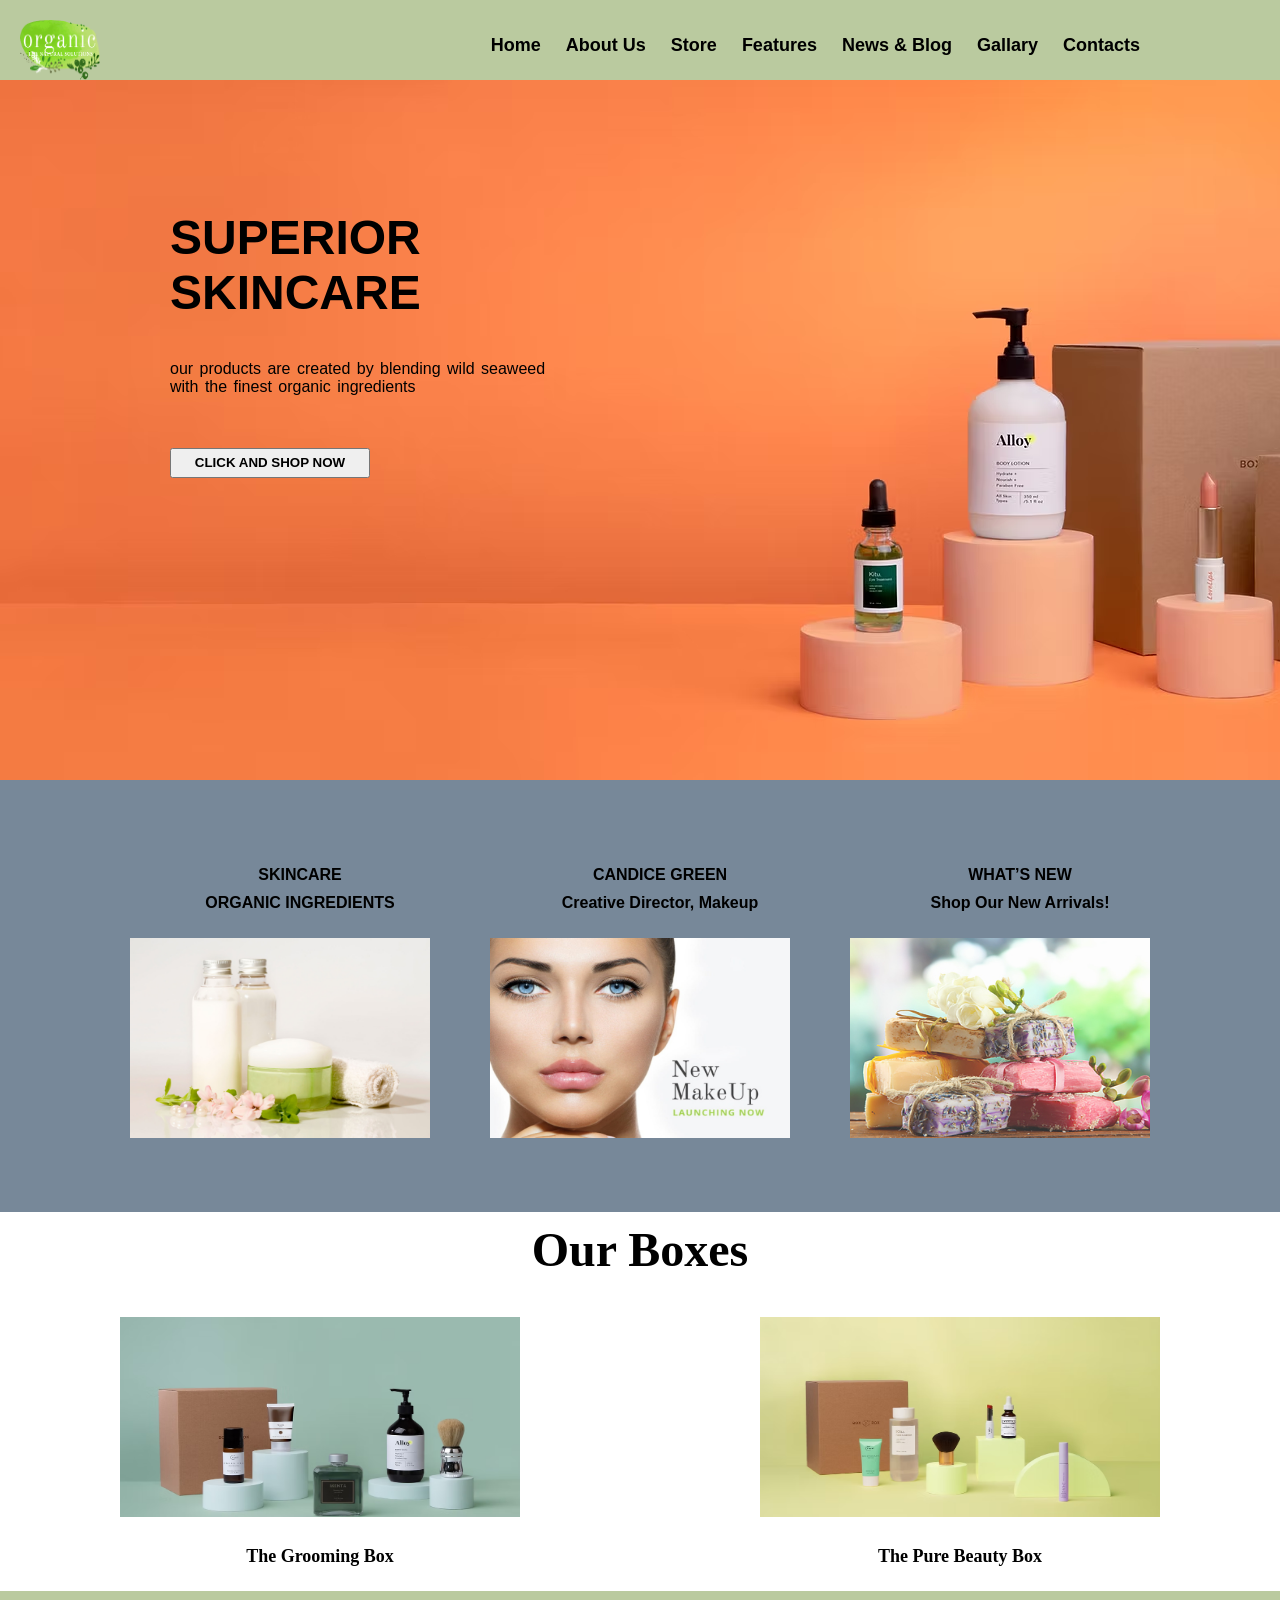
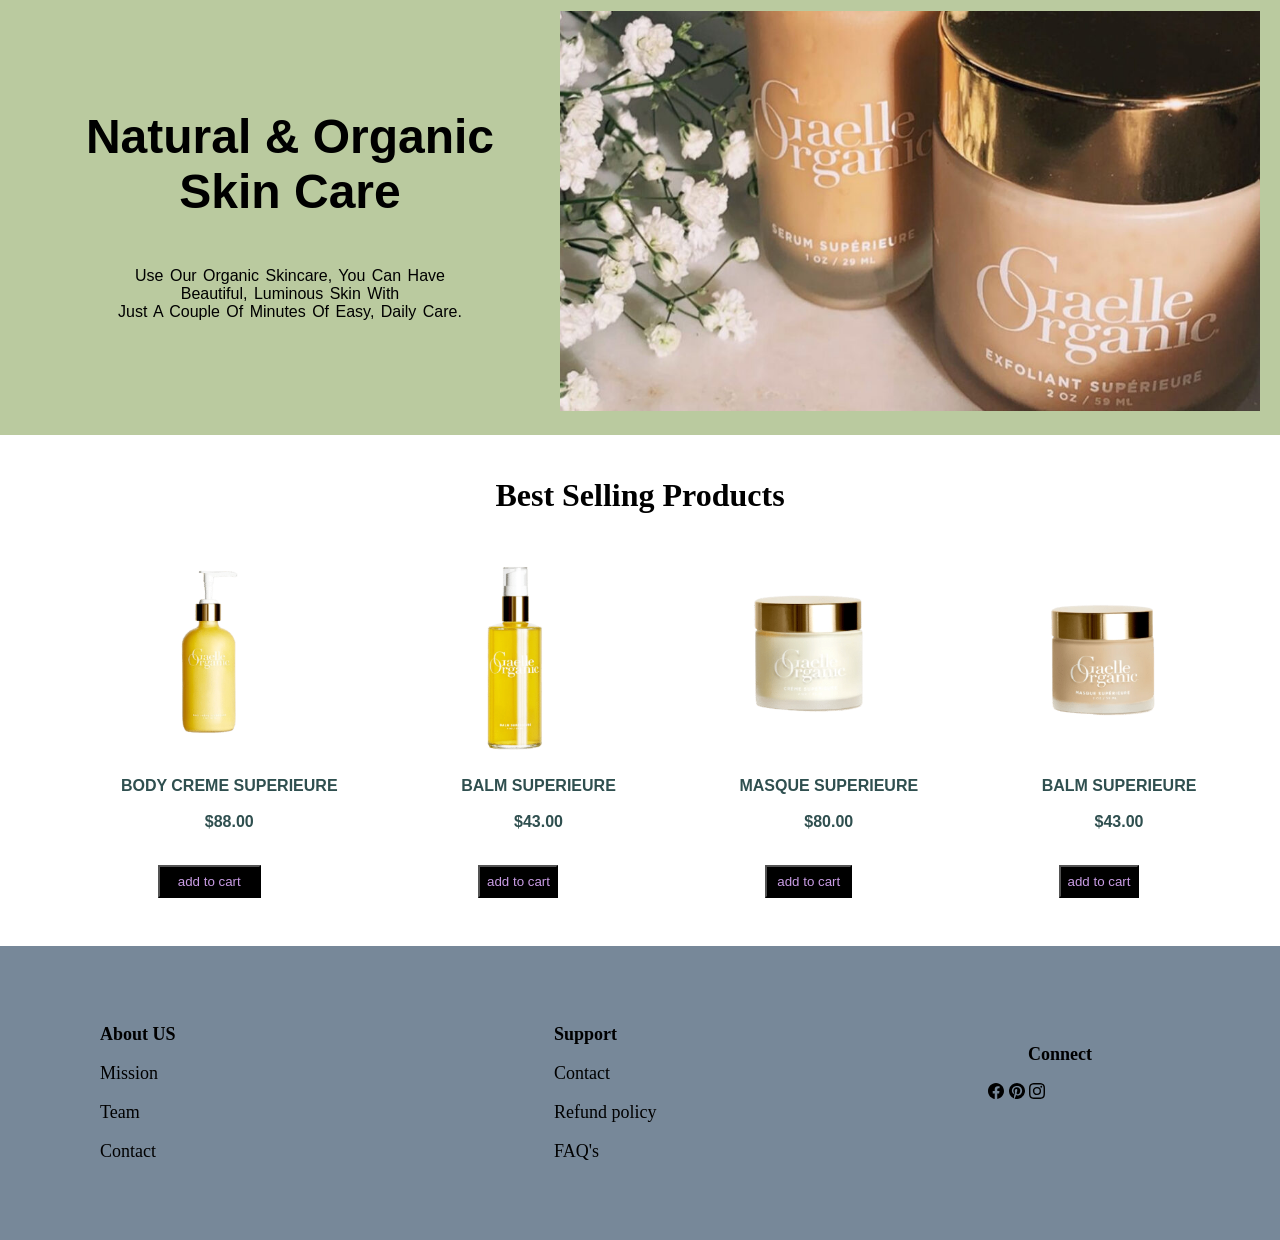
<file: index.html>
<!DOCTYPE html>
<html lang="en">
<head>
    <meta charset="UTF-8">
    <meta name="viewport" content="width=device-width, initial-scale=1.0">
    <title>Document</title>
    <link rel="stylesheet" href="skincare.css">
</head>
<body>
    <header>
    <nav>
        <div class="nav-bar">
        <div>
            <img src="images/organic.png" height="60" width="80">
        </div>

        <div class="nav-links">
          <ul class="nav-links1">
            <li>Home</li>
            <li>about us</li>
            <li>store</li>
            <li>features</li>
            <li>news & blog</li>
            <li>gallary</li>
            <li>contacts</li>
          </ul>
        </div>

    </div>
    </nav>
    </header>

<section>
    <div class="skincare">
<div class="products">
 <h1>SUPERIOR<br>
    SKINCARE</h1>
 <p>our products are created by blending wild seaweed<br> with the finest organic ingredients</p><br><br>
 <button class="shop"> 
    CLICK AND SHOP NOW
</button>
</div>
    </div>
</section>


<section>
    <div class="candid">
    <div>
        <ul>
      <li>SKINCARE</li>
      <li class="sea2">ORGANIC INGREDIENTS</li>
        </ul>
      <img src="images/skin.jpg" height="200" width="300">
    </div>

    <div>
        <ul>
        <li>CANDICE GREEN</li>
        <li class="sea3">Creative Director, Makeup</li>
        </ul>
        <img src="images/face.jpg" height="200" width="300">
    </div>

    <div>
        <ul>
      <li>WHAT’S NEW</li>
    <li class="sea4"> Shop Our New Arrivals!</li>
        </ul>
    <img src="images/service-3.jpg" height="200" width="300">
    </div>
    </div>
</section>

<section>
<h2>Our Boxes</h2>
</section>

<section>
    <div class="boxes">
    <div class="box1">
      <img src="images/box1.avif" height="200" width="400">
      <h4>The Grooming Box</h4>
    </div>

    <div class="box2">
      <img src="images/box2.avif" height="200" width="400">
      <h4>The Pure Beauty Box</h4>
    </div>
    </div>
</section>

<section class="gaelle">

    <div class="content">
        <h3>natural & organic<br> skin care</h3>
        <p class="content2">Use Our Organic Skincare, You Can Have <br>Beautiful, Luminous Skin With <br>Just A Couple Of Minutes Of Easy, Daily Care.</p>
        <search></search>
    </div>

    <div class="gaelle-image">
        <img src="images/gaelle.jpg" height="400" width="700">
    </div>

</section>


<section>
    <div class="selling2">
    <h4> Best Selling Products</h4>
    </div>
</section>

<section>
    <div class="selling">
    <div>
        <img src="images/cream.png" height="200" width="200">
        <ul>
        <li>BODY CREME SUPERIEURE</li><br>
        <li>$88.00</li><br>
        </ul>
        <button>add to cart</button>
    </div>

    <div>
        <img src="images/balm.png" height="200" width="200">
        <ul>
        <li>BALM SUPERIEURE</li><br>
        <li>$43.00</li><br>
        </ul>
        <button>add to cart</button>
    </div>

    <div>
        <img src="images/masqye.png" height="200" width="200">
        <ul>
        <li>MASQUE SUPERIEURE</li><br>
        <li>$80.00</li><br>
        </ul>
        <button>add to cart</button>
    </div>

    <div>
        <img src="images/balm2.png" height="200" width="200">
        <ul>
        <li>BALM SUPERIEURE</li><br>
        <li>$43.00</li><br>
        </ul>
        <button>add to cart</button>
    </div>

    </div>
</section>


<footer class="footer-design">
    <div class="place-holder">
           <ul><b>About US</b></ul>
           <ul>Mission</ul>
           <ul>Team</ul>
           <ul>Contact</ul>
    </div>

    <div class="place-holder1">
            <ul><b>Support</b></ul>
           <ul>Contact</ul>
           <ul>Refund policy</ul>
           <ul>FAQ's</ul>
    </div>

    <div class="place-holder2">
         <ul><b>Connect</b></ul>
           <div>
            <svg xmlns="http://www.w3.org/2000/svg" width="16" height="16" fill="currentColor" class="bi bi-facebook" viewBox="0 0 16 16">
  <path d="M16 8.049c0-4.446-3.582-8.05-8-8.05C3.58 0-.002 3.603-.002 8.05c0 4.017 2.926 7.347 6.75 7.951v-5.625h-2.03V8.05H6.75V6.275c0-2.017 1.195-3.131 3.022-3.131.876 0 1.791.157 1.791.157v1.98h-1.009c-.993 0-1.303.621-1.303 1.258v1.51h2.218l-.354 2.326H9.25V16c3.824-.604 6.75-3.934 6.75-7.951"/>
   </svg>
<svg xmlns="http://www.w3.org/2000/svg" width="16" height="16" fill="currentColor" class="bi bi-pinterest" viewBox="0 0 16 16">
  <path d="M8 0a8 8 0 0 0-2.915 15.452c-.07-.633-.134-1.606.027-2.297.146-.625.938-3.977.938-3.977s-.239-.479-.239-1.187c0-1.113.645-1.943 1.448-1.943.682 0 1.012.512 1.012 1.127 0 .686-.437 1.712-.663 2.663-.188.796.4 1.446 1.185 1.446 1.422 0 2.515-1.5 2.515-3.664 0-1.915-1.377-3.254-3.342-3.254-2.276 0-3.612 1.707-3.612 3.471 0 .688.265 1.425.595 1.826a.24.24 0 0 1 .056.23c-.061.252-.196.796-.222.907-.035.146-.116.177-.268.107-1-.465-1.624-1.926-1.624-3.1 0-2.523 1.834-4.84 5.286-4.84 2.775 0 4.932 1.977 4.932 4.62 0 2.757-1.739 4.976-4.151 4.976-.811 0-1.573-.421-1.834-.919l-.498 1.902c-.181.695-.669 1.566-.995 2.097A8 8 0 1 0 8 0"/>
</svg>
<svg xmlns="http://www.w3.org/2000/svg" width="16" height="16" fill="currentColor" class="bi bi-instagram" viewBox="0 0 16 16">
  <path d="M8 0C5.829 0 5.556.01 4.703.048 3.85.088 3.269.222 2.76.42a3.9 3.9 0 0 0-1.417.923A3.9 3.9 0 0 0 .42 2.76C.222 3.268.087 3.85.048 4.7.01 5.555 0 5.827 0 8.001c0 2.172.01 2.444.048 3.297.04.852.174 1.433.372 1.942.205.526.478.972.923 1.417.444.445.89.719 1.416.923.51.198 1.09.333 1.942.372C5.555 15.99 5.827 16 8 16s2.444-.01 3.298-.048c.851-.04 1.434-.174 1.943-.372a3.9 3.9 0 0 0 1.416-.923c.445-.445.718-.891.923-1.417.197-.509.332-1.09.372-1.942C15.99 10.445 16 10.173 16 8s-.01-2.445-.048-3.299c-.04-.851-.175-1.433-.372-1.941a3.9 3.9 0 0 0-.923-1.417A3.9 3.9 0 0 0 13.24.42c-.51-.198-1.092-.333-1.943-.372C10.443.01 10.172 0 7.998 0zm-.717 1.442h.718c2.136 0 2.389.007 3.232.046.78.035 1.204.166 1.486.275.373.145.64.319.92.599s.453.546.598.92c.11.281.24.705.275 1.485.039.843.047 1.096.047 3.231s-.008 2.389-.047 3.232c-.035.78-.166 1.203-.275 1.485a2.5 2.5 0 0 1-.599.919c-.28.28-.546.453-.92.598-.28.11-.704.24-1.485.276-.843.038-1.096.047-3.232.047s-2.39-.009-3.233-.047c-.78-.036-1.203-.166-1.485-.276a2.5 2.5 0 0 1-.92-.598 2.5 2.5 0 0 1-.6-.92c-.109-.281-.24-.705-.275-1.485-.038-.843-.046-1.096-.046-3.233s.008-2.388.046-3.231c.036-.78.166-1.204.276-1.486.145-.373.319-.64.599-.92s.546-.453.92-.598c.282-.11.705-.24 1.485-.276.738-.034 1.024-.044 2.515-.045zm4.988 1.328a.96.96 0 1 0 0 1.92.96.96 0 0 0 0-1.92m-4.27 1.122a4.109 4.109 0 1 0 0 8.217 4.109 4.109 0 0 0 0-8.217m0 1.441a2.667 2.667 0 1 1 0 5.334 2.667 2.667 0 0 1 0-5.334"/>
</svg>
        </div>
    </div>
</footer>


</body>
</html>
</file>
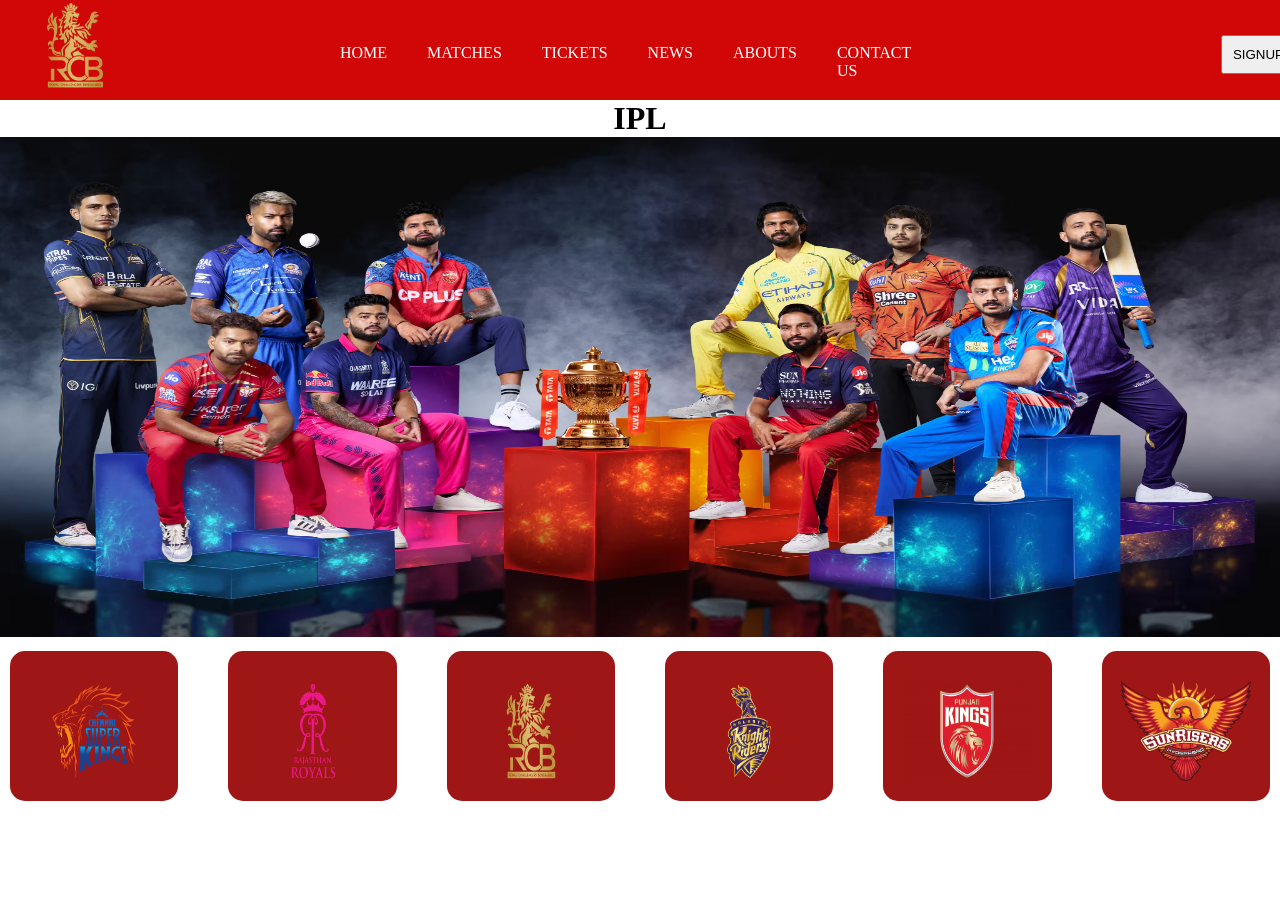
<file: practice1.html>
<!DOCTYPE html>
<html lang="en">
<head>
    <meta charset="UTF-8">
    <meta name="viewport" content="width=device-width, initial-scale=1.0">

    <title>Document</title>
        <link rel="stylesheet" href="practise.css">
</head>
<body>
    <section class="header">
        <div class="head">
            <img src="images/Royal-Challengers-Bengaluru-Logo.png" alt="logo">
        </div>
        <div class="list">
            <ul>
                <li><a href="skincare.html">HOME</a></li>
                <li><a href="#">MATCHES</a></li>
                <li><a href="#">TICKETS</a></li>
                <li><a href="#">NEWS</a></li>
                <li><a href="#">ABOUTS</a></li>
                <li><a href="#">CONTACT US</a></li>
             </ul>
            </div>
            <div class="btn">
            <button>SIGNUP</button>
            </div>
        
    </section>
    <div class="hero">
        <h1 style="text-align: center;">IPL</h1>
         <img src="images/WAKL.avif" alt="hd">
    </div>
    <section>
        <div class="cards">
        <div class="card">
               <img src="images/Chennai-Super-Kings-Logo.png" alt="chennai">
        </div>
        <div class="card">
               <img src="images/Rajasthan-Royals-Logo-500x281.png" alt="chennai">
        </div>
        <div class="card">
               <img src="images/Royal-Challengers-Bengaluru-Logo.png" alt="chennai">
        </div>
        <div class="card">
               <img src="images/Kolkata-Knight-Riders-Logo-500x281.png" alt="chennai">
        </div>
        
        <div class="card">
               <img src="images/Punjab-Kings-Logo-500x281.png" alt="chennai">
        </div>
          <div class="card">
               <img src="images/avqqdy3w7-removebg-preview.png" alt="chennai">
        </div>
        </div>
       
    
    </section>
</body>
</html>
</file>
<file: skincare.css>
body{
    margin: 0;
    padding: 0;
}
header{
    height: 80px;
}

.h1{
    font-size: x-large;
}

.nav-bar{
    display: flex;
    flex-direction: row;
    padding: 20px;
    margin-left: 0px;
    justify-content: space-between;
    background-color: rgb(186, 202, 159);
}


.nav-links{
    display: flex;
    flex-direction: row;
      font-weight: bold;
}

.nav-links1{
    display: flex;
    flex-direction: row;
    list-style: none;
    gap:25px;
    margin-right: 120px;
    margin-top: 15px;
    font-family:Arial, Helvetica, sans-serif;
    text-transform: capitalize;
    font-size: large;
}

.products{
    margin-left: 80px;
    padding: 90px;
}

.skincare{
    background-image: url("images/skincare.avif");
    height:700px;
    width:1350px;
}

.shop{
    width: 200px;
    height:30px;
    text-align: center;
    font-weight: bold;
}

h1{
    font-family:'Trebuchet MS', 'Lucida Sans Unicode', 'Lucida Grande', 'Lucida Sans', Arial, sans-serif;
    font-size: xxx-large;
}

p{
    font-family: 'Lucida Sans', 'Lucida Sans Regular', 'Lucida Grande', 'Lucida Sans Unicode', Geneva, Verdana, sans-serif;
    word-spacing: 2px;
}

.candid{
    display: flex;
    flex-direction: row;
    justify-content: space-evenly;
    padding: 70px;
    list-style: none;
    text-align: center;
    font-family: 'Lucida Sans', 'Lucida Sans Regular', 'Lucida Grande', 'Lucida Sans Unicode', Geneva, Verdana, sans-serif;
    font-size: medium;
    font-weight: bold;
    background-color: lightslategray;
    color: black;
}

h2{
    text-align: center;
    font-size: xxx-large;
    margin-top: 10px;
}

.boxes{
    display: flex;
    flex-direction: row;
    justify-content: space-around;
}

.box1{
    flex-direction: row;
    text-align: center;
    font-size: large;
}

.box2{
    text-align: center;
    font-size: large;
}

.footer-design{
    display: flex;
    flex-direction: row;
    background-color: lightslategray;
    padding: 60px;
    margin-right: 0cqb;
    font-size: large;
}

.place-holder{
   width:75%;
   height:50%
}

.place-holder1{
  width:75%;
  height:50%
}

.place-holder2{
   width:35%;
  height:50%;
  padding: 20px;

}

.sea2{
    padding: 10px;
}

.sea3{
      padding: 10px;
}

.sea4{
    padding: 10px;
}

.box{
    background-color: gray;
}

.gaelle{
    display: flex;
    flex-direction: row;
    justify-content: space-evenly;
    padding: 20px;
    background-color: rgb(186, 202, 159);
}

.content{
    width:50%;
    padding-left: 60px;
    text-align: center;
    padding: 50px;
}

.gaelle-image{
    animation: slideright 1s ease forwards;
    animation-delay: 0.2s;
}

@keyframes slideright{
    from{
        transform: translateX(60px);
    }
    to{
        transform: translateX(0);
    }
}

h3{
    font-size: xxx-large;
    text-transform: capitalize;
    font-family:'Segoe UI', Tahoma, Geneva, Verdana, sans-serif;
}

.content2{
    font-family: 'Trebuchet MS', 'Lucida Sans Unicode', 'Lucida Grande', 'Lucida Sans', Arial, sans-serif;
    font-size: medium;
}

.selling{
    display: flex;
    flex-direction: row;
    list-style: none;
    justify-content: space-evenly;
    text-align: center;
    margin-bottom: 60px;
}

.selling1{
    display: flex;
    flex-direction: row;
}

.selling button{
    width: 40%;
    height: 10%;
    color: rgb(201, 156, 228);
    background-color: black;
}

.selling li{
       color: darkslategrey;
       font-weight: bold;
       font-family: 'Trebuchet MS', 'Lucida Sans Unicode', 'Lucida Grande', 'Lucida Sans', Arial, sans-serif;
}

.selling2{
    text-align: center;
    font-family: Cambria, Cochin, Georgia, Times, 'Times New Roman', serif;
    font-size: xx-large;
    text-transform: capitalize;
    color: black;
}

.candid ul{
    list-style: none;
}

.selling ul{
    list-style: none;
}
</file>
<file: practise.css>
*{
    top: 0;
    margin: 0;
    box-sizing: border-box;
}
.head img{
    height: 90px;
    width: 150px;
   
}
.header{
    display: flex;
    height: 100px;
    width: 100%;
    background-color: rgb(209, 7, 7);
}
.list ul{
    display: flex;
    gap: 40px;
    list-style: none;
    margin-top: 44px;
    margin-left: 150px;
    


}
.list a{
    text-decoration: none;
    color: white;
}
.btn button{
    margin-left: 310px;
    margin-top: 35px;
    padding: 10px;
}
.cards{
  gap: 50px;
  padding: 10px;
  display:flex;
  justify-content: center;
  
}

.card {
  width: 175px;
  height: 150px;
  background: rgba(156, 14, 14, 0.966);
  border-radius: 15px;
  display: flex;
justify-content: center;
 
}

.card img {
  width: 130px;
  height: 100px;
  margin-top: 30px;

}
.card:hover {
  width: 140px;
  background: rgb(108, 201, 3);
  transform: scale(1.05);
}

.card:hover img {
  width: 168px;
}
.hero img{
  width: 100%;
  height: 500px;
}
</file>
